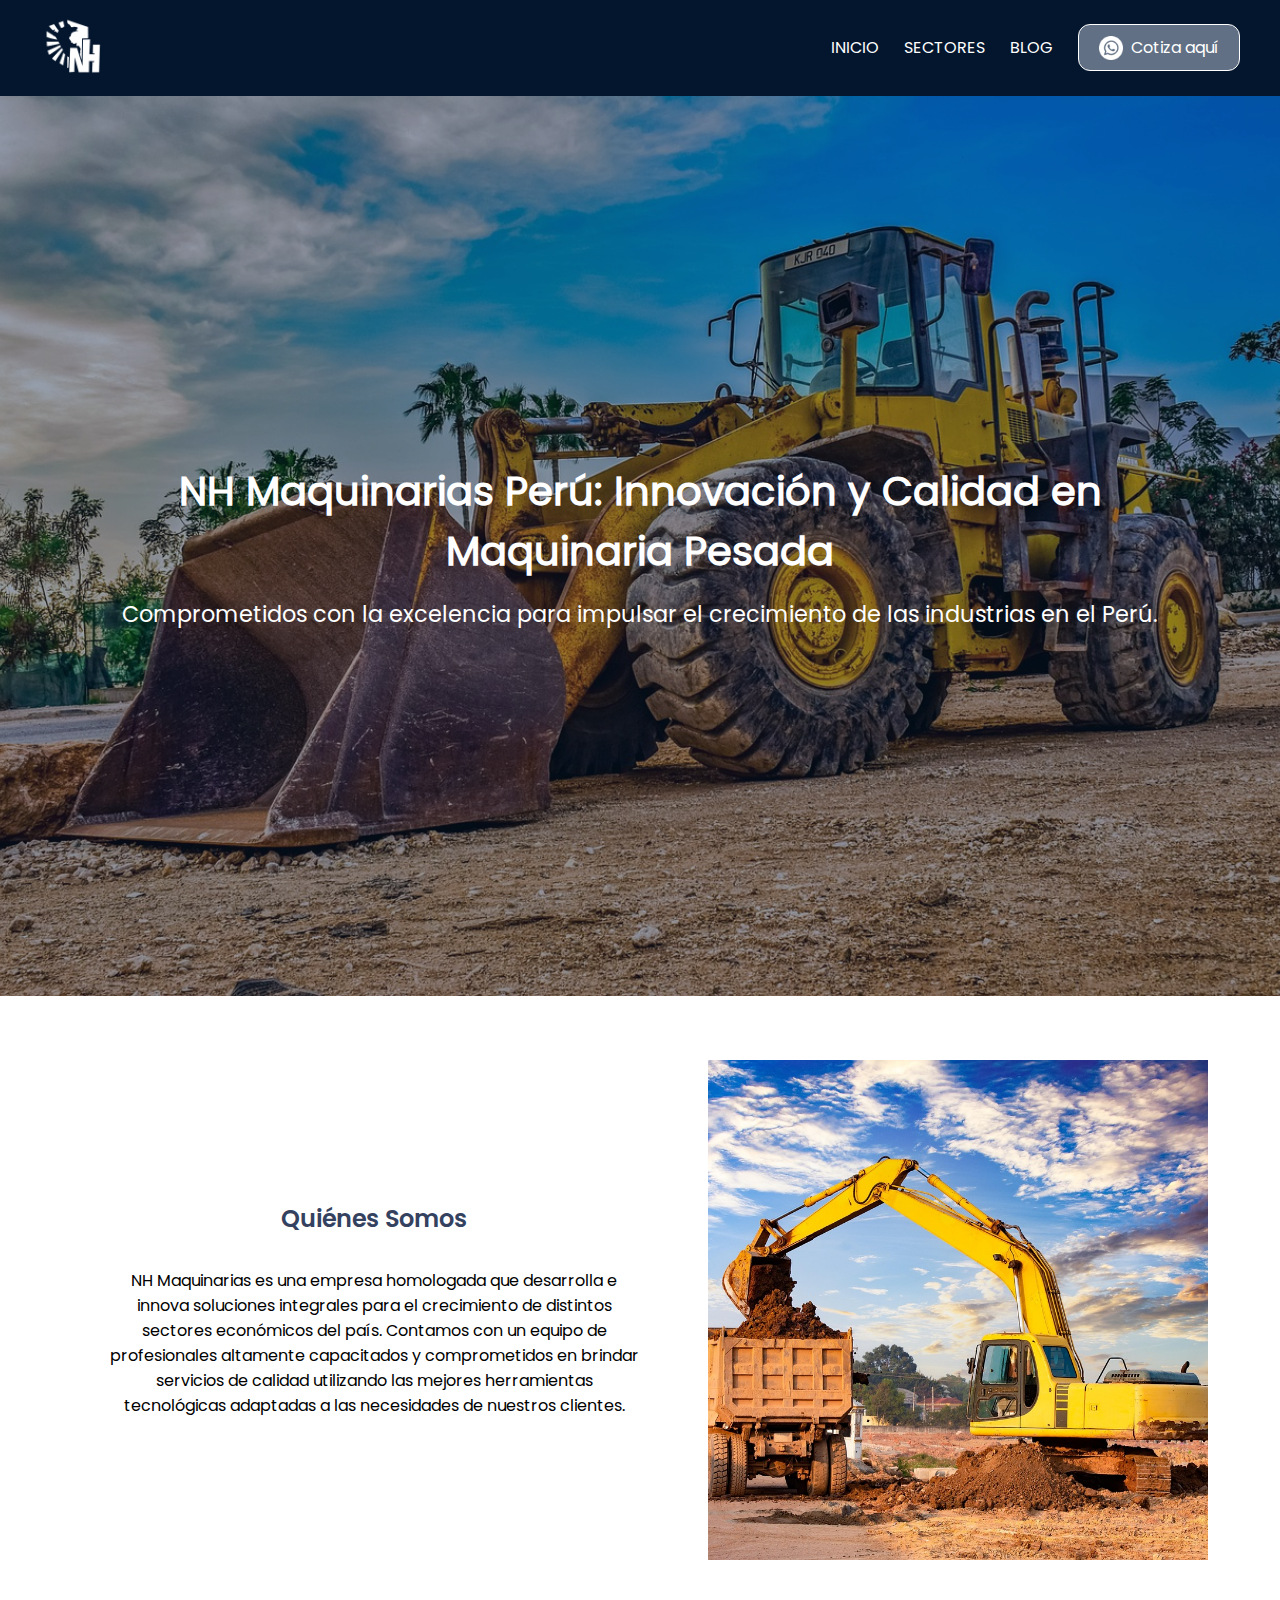
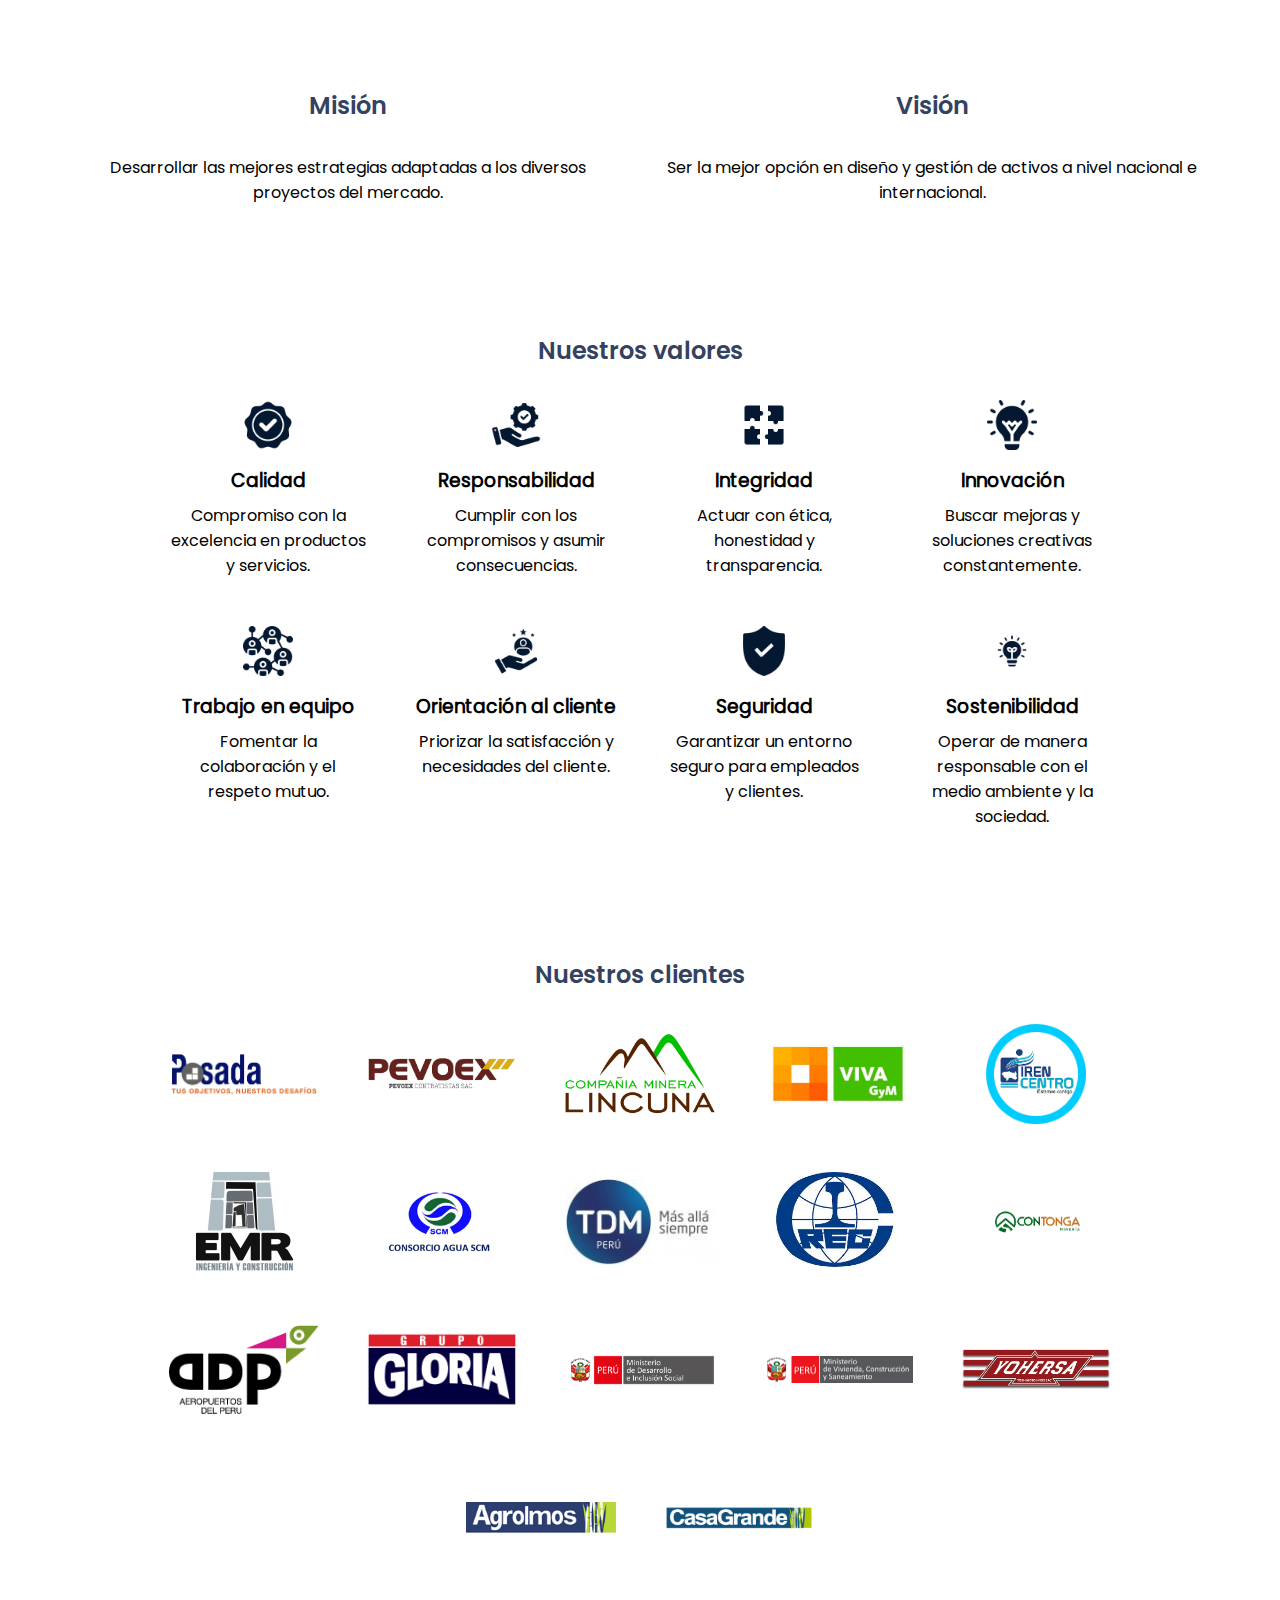
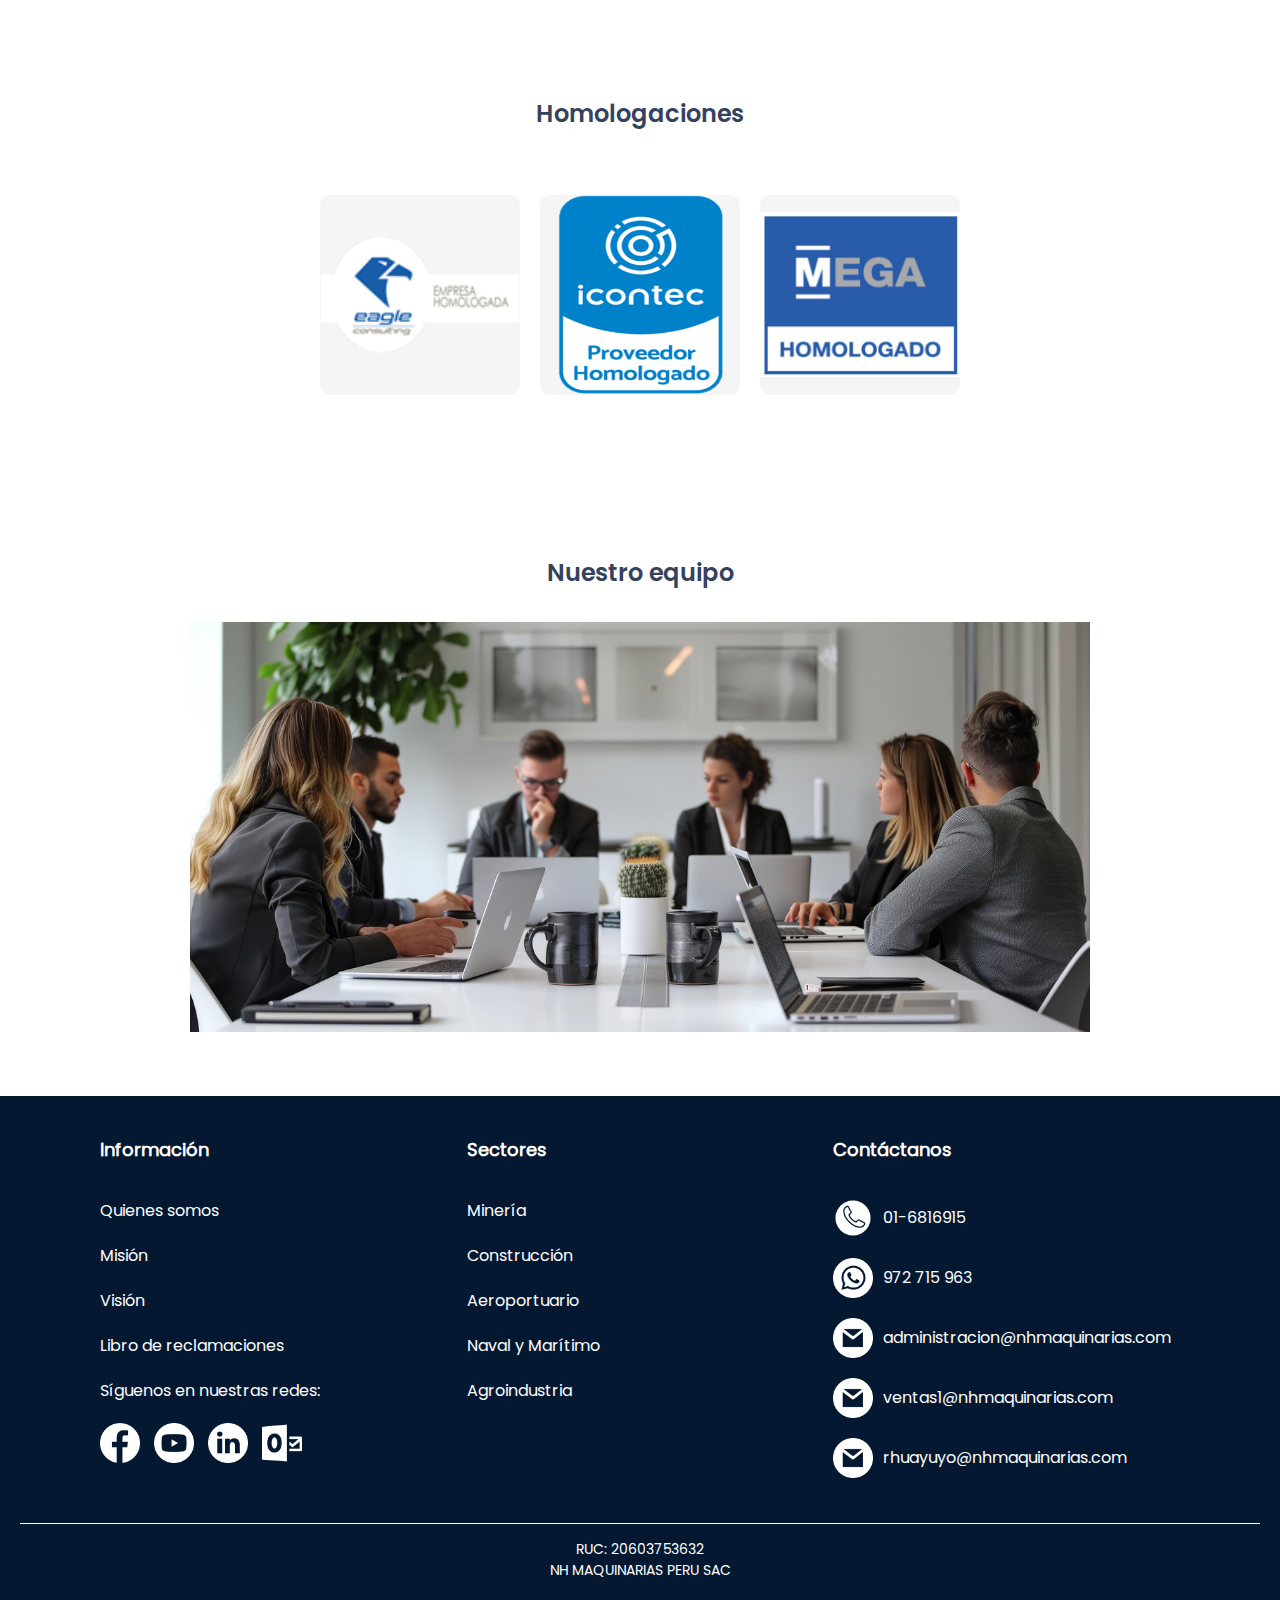
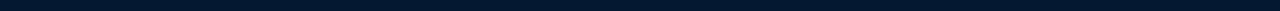
<file: nosotros.html>
<!DOCTYPE html>
<html lang="es">

<head>
  <meta charset="UTF-8" />
  <meta name="viewport" content="width=device-width, initial-scale=1.0" />
  <meta name="description"
    content="NH Maquinarias Perú ofrece innovación y calidad en maquinaria pesada, con soluciones integrales para industrias del Perú." />
  <meta name="keywords" content="maquinaria pesada, Perú, innovación, construcción, minería" />
  <meta name="author" content="NH Maquinarias Perú" />
  <title>Nosotros | NH Maquinarias Perú</title>
  <!-- Font Awesome CDN -->
  <link rel="stylesheet" href="https://cdnjs.cloudflare.com/ajax/libs/font-awesome/6.5.0/css/all.min.css"
    integrity="sha512-..." crossorigin="anonymous" referrerpolicy="no-referrer" />

  <link rel="stylesheet" href="asset/css/nosotros.css" />
  <link rel="stylesheet" href="asset/css/footer.css" />
</head>

<body>
  <!-- NAVBAR -->
  <header class="navbar">
    <div class="navbar-container">
      <a href="#" class="navbar-logo">
        <img src="asset/img/logo/nhmaquinaria.png" alt="Logo NH" />
      </a>

      <!-- Botón hamburguesa -->
      <button class="navbar-toggle" id="menu-toggle">
        &#9776;
      </button>

      <!-- Menú de navegación -->
      <nav class="navbar-menu" id="navbar-menu">
        <ul>
          <li><a href="index.html">INICIO</a></li>
          <li class="has-submenu">
            <a href="#" onclick="toggleSubmenu(event)">SECTORES</a>
            <ul class="submenu">
              <li><a href="mineria.html">Minería</a></li>
              <li><a href="construccion.html">Construcción</a></li>
              <li><a href="aeroportuario.html">Aeroportuario</a></li>
              <li><a href="maritimo.html">Naval y Marítimo</a></li>
              <li><a href="agroindustria.html">Agroindustria</a></li>
            </ul>
          </li>
          <li><a href="blog.html">BLOG</a></li>
          <li>
            <a href="https://wa.me/972715963" class="btn-whatsapp" target="_blank">
              <img src="asset/img/icono/whatsapp.png" alt="WhatsApp">
              Cotiza aquí
            </a>
                  
          </li>
        </ul>
      </nav>
    </div>
  </header>


  <main>
    <section class="hero-section">
      <div class="overlay"></div>
      <div class="hero-content">
        <h1>NH Maquinarias Perú: Innovación y Calidad en Maquinaria Pesada</h1>
        <p>Comprometidos con la excelencia para impulsar el crecimiento de las industrias en el Perú.</p>
      </div>
    </section>


    <section id="quienes-somos" class="container">
      <div class="content">
        <h2>Quiénes Somos</h2>
        <p>NH Maquinarias es una empresa homologada que desarrolla e innova soluciones integrales para el crecimiento de
          distintos sectores económicos del país. Contamos con un equipo de profesionales altamente capacitados y
          comprometidos en brindar servicios de calidad utilizando las mejores herramientas tecnológicas adaptadas a las
          necesidades de nuestros clientes.</p>
      </div>
      <div class="image-container">
        <img src="asset/img/seccion/nosotros/quienesomos.jpg"
          alt="NH Maquinarias es una empresa homologada que desarrolla e innova soluciones integrales" />
      </div>
    </section>


    <section class="mision-vision container">
      <div>
        <h2>Misión</h2>
        <p>Desarrollar las mejores estrategias adaptadas a los diversos proyectos del mercado.</p>
      </div>
      <div>
        <h2>Visión</h2>
        <p>Ser la mejor opción en diseño y gestión de activos a nivel nacional e internacional.</p>
      </div>
    </section>

    <section id="valores" class="container">
      <h2>Nuestros valores</h2>
      <div class="grid-valores">
        <div class="valor">
          <img src="asset/img/icono/nosotros/calidad.png" alt="Icono calidad" />
          <h3>Calidad</h3>
          <p>Compromiso con la excelencia en productos y servicios.</p>
        </div>
        <div class="valor">
          <img src="asset/img/icono/nosotros/responsabilidad.png" alt="Icono responsabilidad" />
          <h3>Responsabilidad</h3>
          <p>Cumplir con los compromisos y asumir consecuencias.</p>
        </div>
        <div class="valor">
          <img src="asset/img/icono/nosotros/integridad.png" alt="Icono integridad" />
          <h3>Integridad</h3>
          <p>Actuar con ética, honestidad y transparencia.</p>
        </div>
        <div class="valor">
          <img src="asset/img/icono/nosotros/innovacion.png" alt="Icono innovación" />
          <h3>Innovación</h3>
          <p>Buscar mejoras y soluciones creativas constantemente.</p>
        </div>
        <div class="valor">
          <img src="asset/img/icono/nosotros/equipo.png" alt="Icono trabajo en equipo" />
          <h3>Trabajo en equipo</h3>
          <p>Fomentar la colaboración y el respeto mutuo.</p>
        </div>
        <div class="valor">
          <img src="asset/img/icono/nosotros/cliente.png" alt="Icono Orientación al cliente" />
          <h3>Orientación al cliente</h3>
          <p>Priorizar la satisfacción y necesidades del cliente.</p>
        </div>
        <div class="valor">
          <img src="asset/img/icono/nosotros/seguridad.png" alt="Icono seguridad" />
          <h3>Seguridad</h3>
          <p>Garantizar un entorno seguro para empleados y clientes.</p>
        </div>
        <div class="valor">
          <img src="asset/img/icono/nosotros/sostenibilidad.png" alt="Icono sostenibilidad" />
          <h3>Sostenibilidad</h3>
          <p>Operar de manera responsable con el medio ambiente y la sociedad.</p>
        </div>

      </div>
    </section>

    <section id="clientes" class="container">
      <h2>Nuestros clientes</h2>
      <div class="grid-clientes">
        <div class="cliente-container">
          <img src="asset/img/logo/clientes/posada.webp" alt="Cliente Posada">
        </div>
        <div class="cliente-container">
          <img src="asset/img/logo/clientes/pevoex.png" alt="Cliente Pevoex">
        </div>
        <div class="cliente-container">
          <img src="asset/img/logo/clientes/lincuna.png" alt="Cliente Lincuna">
        </div>
        <div class="cliente-container">
          <img src="asset/img/logo/clientes/vivagym.jpg" alt="Cliente VivaGyM">
        </div>
        <div class="cliente-container">
          <img src="asset/img/logo/clientes/irencentro.png" alt="Cliente Iren Centro">
        </div>
        <div class="cliente-container">
          <img src="asset/img/logo/clientes/emr.jpg" alt="Cliente ERM">
        </div>
        <div class="cliente-container">
          <img src="asset/img/logo/clientes/scm.jpg" alt="Cliente Consorcio Agua SCM">
        </div>
        <div class="cliente-container">
          <img src="asset/img/logo/clientes/tdm.jpg" alt="Cliente TDM Perú">
        </div>
        <div class="cliente-container">
          <img src="asset/img/logo/clientes/rec.jpg" alt="Cliente REC">
        </div>
        <div class="cliente-container">
          <img src="asset/img/logo/clientes/contonga.jpg" alt="Cliente Contonga">
        </div>
        <div class="cliente-container">
          <img src="asset/img/logo/clientes/adp.png" alt="Cliente ADP">
        </div>
        <div class="cliente-container">
          <img src="asset/img/logo/clientes/grupogloria.png" alt="Cliente Grupo Gloria">
        </div>
        <div class="cliente-container">
          <img src="asset/img/logo/clientes/miss.jpg" alt="Cliente Ministerio de Desarrollo e Inclusión Social">
        </div>
        <div class="cliente-container">
          <img src="asset/img/logo/clientes/mvs.png" alt="Cliente Ministerio de Vivienda, Contrucción y Saneamiento">
        </div>
        <div class="cliente-container">
          <img src="asset/img/logo/clientes/yohersa.jpg" alt="Cliente Yohersa">
        </div>
        <div class="cliente-container">
          <img src="asset/img/logo/clientes/agrolmos.png" alt="Cliente AgroOlmos">
        </div>
        <div class="cliente-container">
          <img src="asset/img/logo/clientes/casagrande.png" alt="Cliente CasaGrande">
        </div>
        <!-- ...más clientes -->
      </div>
    </section>


    <section id="homologaciones" class="container">
      <h2>Homologaciones</h2>
      <div class="grid-homologaciones">
        <div class="homologacion-container">
          <img src="asset/img/logo/homologacion/eagle.png" alt="Homologación Eagle">
        </div>
        <div class="homologacion-container">
          <img src="asset/img/logo/homologacion/icontec.png" alt="Homologación Icontec">
        </div>
        <div class="homologacion-container">
          <img src="asset/img/logo/homologacion/mega.png" alt="Homologación Mega">
        </div>
        <!-- Más logos aquí -->
      </div>
    </section>


    <section id="equipo" class="container">
      <h2>Nuestro equipo</h2>
      <img src="asset/img/seccion/nosotros/equipo.jpg" alt="Equipo de trabajo en reunión" />

    </section>
  </main>

  <footer>
    <div class="footer-container">
      <div class="footer-section">
        <h4>Información</h4>
        <ul>
          <li><a href="nosotros.html">Quienes somos</a></li>
          <li><a href="nosotros.html#mision">Misión</a></li>
          <li><a href="nosotros.html#vision">Visión</a></li>
          <li><a href="libroreclamaciones.html">Libro de reclamaciones</a></li>
          <li>Síguenos en nuestras redes:</li>
          <div class="social-icons">
            <a href="https://www.facebook.com/NH.MAQ.PERU" target="_blank"><img src="asset/img/icono/facebook.png"
                alt="Facebook"></a>
            <a href="https://www.youtube.com/channel/UCGDaZnOsy9E1fyjEIL_dDFQ" target="_blank"><img
                src="asset/img/icono/youtube.png" alt="YouTube"></a>
            <a href="https://www.linkedin.com/company/nhmaquinarias" target="_blank"><img
                src="asset/img/icono/linkedin.png" alt="Linkedin"></a>
            <a href="http://webmail.nhmaquinarias.com/" target="_blank"><img src="asset/img/icono/hotmail.png"
                alt="Hotmail"></a>
          </div>
        </ul>
      </div>

      <div class="footer-section">
        <h4>Sectores</h4>
        <ul>
          <li><a href="mineria.html">Minería</a></li>
          <li><a href="construccion.html">Construcción</a></li>
          <li><a href="aeroportuario.html">Aeroportuario</a></li>
          <li><a href="maritimo.html">Naval y Marítimo</a></li>
          <li><a href="agroindustria.html">Agroindustria</a></li>
        </ul>
      </div>

      <div class="footer-section">
        <h4>Contáctanos</h4>
        <ul>
          <li class="footer-contact-item"><img src="asset/img/icono/phone.png" />01-6816915</li>
          <li class="footer-contact-item"><img src="asset/img/icono/whatsapp.png" /><a href="https://wa.me/972715963 "
              target="_blank">972 715 963</a></li>
          <li class="footer-contact-item"><img src="asset/img/icono/mail.png" /><a
              href="mailto:administracion@nhmaquinarias.com">administracion@nhmaquinarias.com</a></li>
          <li class="footer-contact-item"><img src="asset/img/icono/mail.png" /><a
              href="mailto:ventas1@nhmaquinarias.com">ventas1@nhmaquinarias.com</a></li>
          <li class="footer-contact-item"><img src="asset/img/icono/mail.png" /><a
              href="mailto:rhuayuyo@nhmaquinarias.com">rhuayuyo@nhmaquinarias.com</a></li>
        </ul>
      </div>
    </div>

    <div class="footer-bottom">
      <p>RUC: 20603753632</p>
      <p>NH MAQUINARIAS PERU SAC</p>
    </div>
  </footer>
  <script src="asset/js/nosotros.js"></script>

</body>

</html>
</file>
<file: asset/css/nosotros.css>
@font-face {
  font-family: 'poppins-bold';
  src: url("../font/Poppins/Poppins-Bold.ttf") format('woff2');
}

@font-face {
  font-family: 'poppins-semibold';
  src: url("../font/Poppins/Poppins-SemiBold.ttf") format('woff2');
}

@font-face {
  font-family: 'poppins-regular';
  src: url("../font/Poppins/Poppins-Regular.ttf") format('woff2');
}

/* styles.css */

* {
  margin: 0;
  padding: 0;
  box-sizing: border-box;
}

body {
  overflow-x: hidden;
  width: 100%;
  font-family: 'poppins-regular';
}

section {
  text-align: center;
}

section h2 {
  margin-bottom: 2rem;
}

/*==========NAVBAR=====*/
/* NAVBAR GENERAL */
.navbar {
  background-color: #04162e;
  color: white;
  padding: 0.8rem 2rem;
  position: relative;
  z-index: 999;
  width: 100%;
}

.navbar-container {
  display: flex;
  justify-content: space-between;
  align-items: center;
  max-width: 1200px;
  margin: auto;
}

/* LOGO */
.navbar-logo {
  display: flex;
  align-items: center;
}
.navbar-logo img {
  height: 70px;
  display: block;
}

/* Elimina estilos por defecto del link */
.navbar-logo a {
  text-decoration: none;
  color: inherit;
}

/* BOTÓN HAMBURGUESA */
.navbar-toggle {
  font-size: 26px;
  background: none;
  color: white;
  border: none;
  display: none;
  cursor: pointer;
}

/* MENÚ DESKTOP */
.navbar-menu {
  display: flex;
}
.navbar-menu ul {
  list-style: none;
  display: flex;
  align-items: center;
  gap: 25px;
}
.navbar-menu ul li a {
  color: white;
  text-decoration: none;
  font-weight: 500;
  transition: 0.3s;
}
.navbar-menu ul li a:hover {
  color: #4faaff;
}

/* BOTÓN COTIZA */
.btn-whatsapp {
  display: flex;
  align-items: center;
  gap: 8px;
  background-color: #617084; /* azul-grisáceo */
  color: white;
  padding: 10px 20px;
  border: 1px solid white;
  border-radius: 12px;
  text-decoration: none;
  font-family: inherit;
  font-weight: 500;
  transition: background-color 0.3s ease;
}

.btn-whatsapp:hover {
  background-color: #4d5c6f;
}

.btn-whatsapp .icon {
  flex-shrink: 0;
}
.btn-whatsapp img {
  width: 24px;
  height: 24px;
}

/* SUBMENÚ */
.has-submenu {
  position: relative;
}
.submenu {
  display: none !important;
  position: absolute;
  top: 100%;
  left: 0;
  background-color: #04162e;
  padding: 1.5rem;
  min-width: 180px;
  z-index: 1000;
  flex-direction: column;
}

/* MOSTRAR SOLO SI LA CLASE 'open' ESTÁ ACTIVA */
.has-submenu.open .submenu {
  display: flex;
}

/* QUITAR hover si ya lo tenías antes */
.has-submenu:hover .submenu {
  display: none;
}
.has-submenu.open > .submenu {
  display: flex !important;
}
.submenu li {
  border-bottom: 1px solid white;
  padding: 8px 20px;
  white-space: nowrap;
}
.submenu li a {
  display: block;
  color: white;
}
.submenu li:last-child {
  border-bottom: none;
}
/* RESPONSIVE */
@media (max-width: 768px) {
  .navbar-toggle {
    display: block;
  }

  .navbar-menu {
    position: absolute;
    top: 60px;
    left: 0;
    right: 0;
    background-color: #04162e;
    display: none;
    flex-direction: column;
    padding: 20px;
    margin-top: 2rem;
  }

  .navbar-menu.active {
    display: flex;
  }

  .navbar-menu ul {
    flex-direction: column;
    align-items: flex-start;
    gap: 15px;
  }

  .has-submenu:hover .submenu {
    display: none;
  }

  .has-submenu.open .submenu {
    display: flex;
    position: static;
    padding-left: 15px;
  }
}


/*=======MAIN SECTION==============*/

.hero-section {
  position: relative;
  width: 100%;
  height: 100vh;
  background-image: url('../img/seccion/nosotros/main.jpg'); /* Asegúrate de cambiar la ruta si es distinta */
  background-size: cover;
  background-position: center;
  background-repeat: no-repeat;
  overflow: hidden;
  display: flex;
  align-items: center;
  justify-content: center;
  box-sizing: border-box;
  padding: 0 1rem;
}

.overlay {
  position: absolute;
  top: 0;
  left: 0;
  width: 100%;
  height: 100%;
  background-color: rgba(4, 24, 49 , 0.4); /* Aquí controlas la opacidad */
  z-index: 1;
}

.hero-content {
  position: relative;
  z-index: 2; /* Coloca el texto encima del overlay */
  text-align: center;
  color: white;
  max-width: 90%;
}

.hero-content h1 {
  margin-bottom: 1rem;
}

.hero-content p {
  font-size: 1rem;
  font-weight: 300;
}

@media (min-width: 768px) {
  .hero-content h1 {
    font-size: 2.5rem;
  }

  .hero-content p {
    font-size: 1.4rem;
  }
}

.container {
  padding: 4rem 2rem;
  max-width: 1200px;
  margin: auto;
}

#quienes-somos {
  display: flex;
  flex-wrap: wrap;
  gap: 2rem;
  align-items: center;
}

#quienes-somos img {
  width: 100%;
  height: 100%;
  object-fit: cover;
}

#quienes-somos .image-container {
  width: 500px;
  height: 500px;
  flex: 0 0 auto;
  overflow: hidden;
}

#quienes-somos .content {
  flex: 1 1 300px;
  padding: 2rem;
}

.mision-vision {
  display: flex;
  flex-wrap: wrap;
  justify-content: space-between;
  gap: 2rem;
}

.mision-vision>div {
  flex: 1 1 300px;
}

.grid-valores,
.grid-clientes,
.grid-homologaciones {
  display: flex;
  flex-wrap: wrap;
  gap: 3rem;
  justify-content: center;
}

.valor {
  text-align: center;
  max-width: 200px;
  display: flex;
  flex-direction: column;
  align-items: center;
  gap: 0.5rem;
}

.valor img {
  width: 50px;
  margin-bottom: 0.5rem;
}

.grid-clientes .cliente-container {
  width: 150px;
  height: 100px;
  display: flex;
  align-items: center;
  justify-content: center;
  overflow: hidden;
}

.grid-clientes .cliente-container img {
  width: 100%;
  height: 100%;
  object-fit: contain;
}
#equipo img {
  width: 100%;
  max-width: 900px;
  display: block;
  margin: auto;
}
.grid-homologaciones {
  display: flex;
  flex-wrap: wrap;
  justify-content: center;
  gap: 20px;
  padding: 2rem 0;
}

.homologacion-container {
  width: 200px;
  height: 200px;
  background-color: #f5f5f5;
  border-radius: 10px;
  display: flex;
  align-items: center;
  justify-content: center;
  overflow: hidden;
}

.homologacion-container img {
  width: 100%;
  height: 100%;
  object-fit: contain;
}


@media (max-width: 768px) {
  .navbar {
    flex-direction: column;
    gap: 1rem;
  }

  .hero {
    padding: 4rem 1rem;
  }


  .grid-valores,
  .grid-clientes,
  .grid-homologaciones {
    flex-direction: column;
    align-items: center;
  }
  #quienes-somos .image-container {
    width: 300px;
    height: 200px;

  }
 
}
</file>
<file: asset/css/footer.css>
@font-face {
    font-family: 'poppins-bold';
    src: url("../font/Poppins/Poppins-Bold.ttf") format('woff2');
}

@font-face {
    font-family: 'poppins-semibold';
    src: url("../font/Poppins/Poppins-SemiBold.ttf") format('woff2');
}

@font-face {
    font-family: 'poppins-regular';
    src: url("../font/Poppins/Poppins-Regular.ttf") format('woff2');
}
/*===========FOOTER===============*/

footer {
    background-color: #041831;
    color: white;
    padding: 30px 20px;
    box-sizing: border-box;
}

h2 {
    color: #34425F;
    font-family: 'poppins-semibold';
}
.btn-secundary {
    display: flex;
    padding: 16px 40px;
    background-color: #f4b400;
    /* Color amarillo */
    color: white;
    text-decoration: none;
    border-radius: 8px;
    font-weight: bold;
    margin: 1rem;
    align-items: center;
    gap: 0.5rem;
}
.footer-container {
    display: flex;
    justify-content: space-between;
    flex-wrap: wrap;
    max-width: 1100px;
    margin: 0 auto;
}

.footer-section {
    flex: 1;
    min-width: 250px;
    margin: 10px;
}

.footer-section h4 {
    font-size: 18px;
    margin-bottom: 35px;
}

.footer-section ul {
    list-style: none;
    padding: 0;
}

.footer-section ul li {
    margin-bottom: 20px;
}

.footer-section a {
    color: white;
    text-decoration: none;
}

.social-icons img {
    width: 40px;
    width: 40px;
    margin-right: 10px;
}

.footer-bottom {
    text-align: center;
    padding-top: 15px;
    border-top: 1px solid white;
    margin-top: 15px;
    font-size: 14px;
}

.footer-contact-item {
    display: flex;
    flex-direction: row;
    align-items: center;
    gap: 10px;
}

.footer-contact-item img {
    width: 40px;
    height: 40px;
}

/* Animación para mover los logos */
@keyframes scroll {
    from {
        transform: translateX(0);
    }

    to {
        transform: translateX(-100%);
    }
}

/*===========END FOOTER===============*/
</file>
